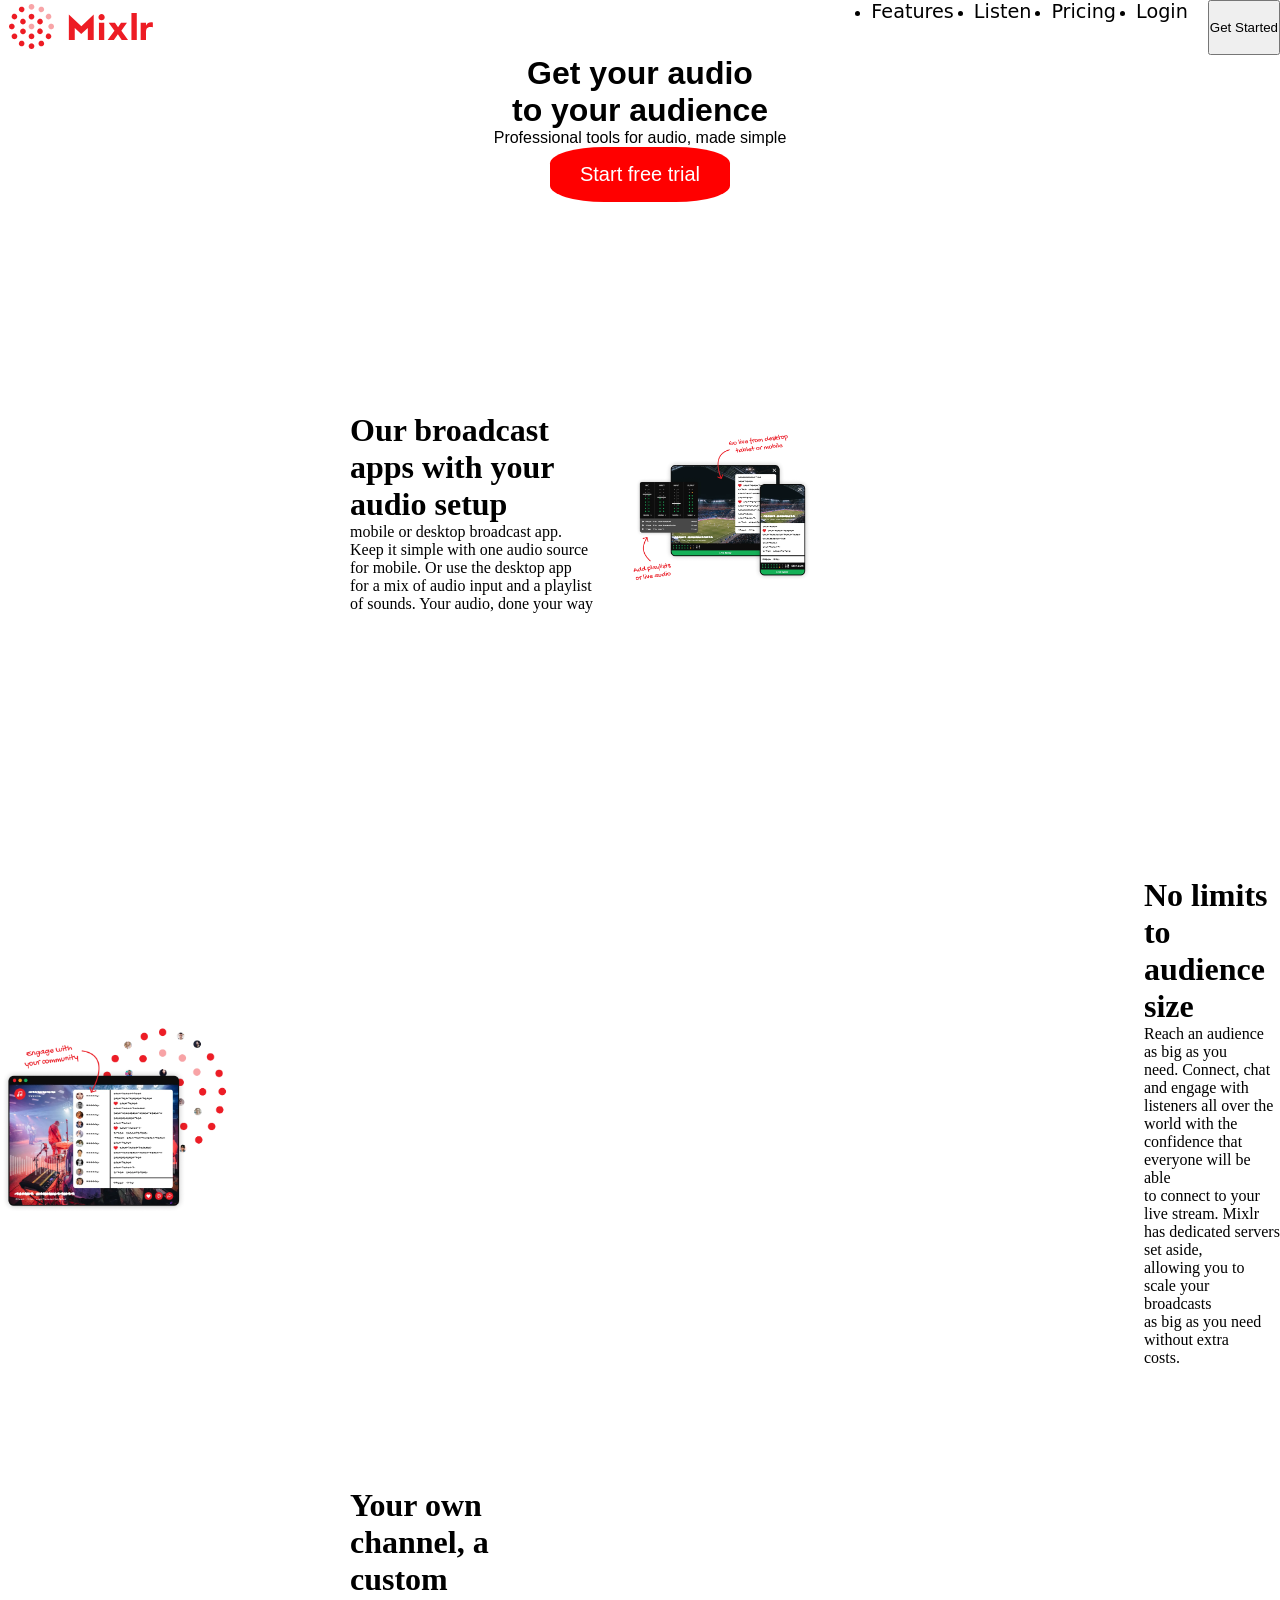
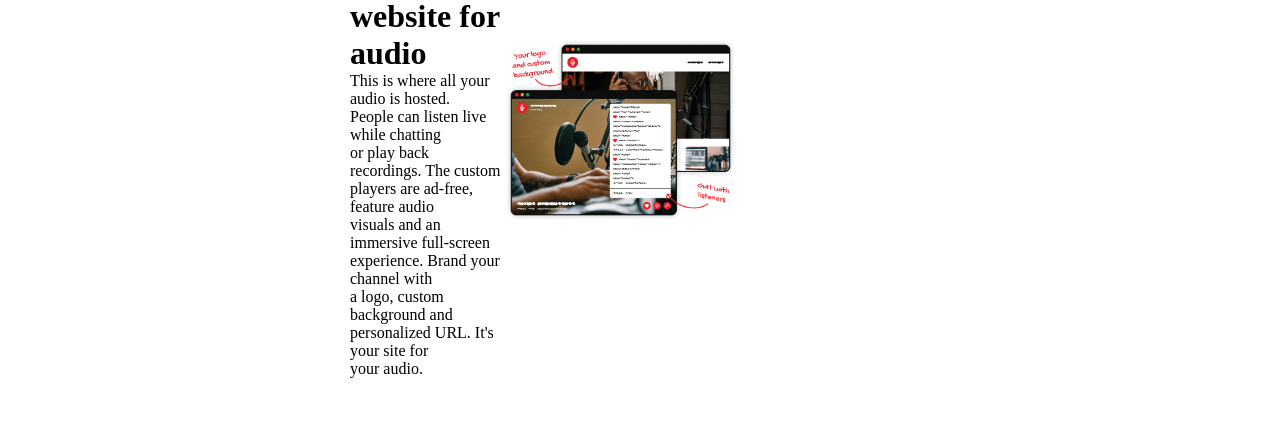
<file: index.html>
<!DOCTYPE html>
<html lang="en">
<head>
    <meta charset="UTF-8">
    <meta name="viewport" content="width=device-width, initial-scale=1.0">
    <title>Document</title> <link rel="stylesheet" href="mlx.css">
</head>
<body>
    <header>
        <nav>
            <img src="./mixlrrheader.png" alt="">
            <ul>
                <li><a href="">Features</a></li>
                <li><a href="">Listen</a></li>
                <li><a href="">Pricing</a></li>
                <li><a href="">Login</a></li>
                <button type="text"><i class></i>Get Started</button>
            </ul>
        </nav>
    </header>
    <div class="middle">
        <h1 class="unlimited">Get your audio <br>
            to your audience</h1>
        <p class="ps">Professional tools for audio, made simple</p>
            <button class="but">Start free trial</button>
        </div>
</main>
<main class="wen">
    <div class="text">
        <h1 class="Enjoy">Our broadcast apps with your audio setup</h1>
        <p class="tag">mobile or desktop broadcast app.</p>
        <p class="tag">Keep it simple with one audio source</p>
        <p class="tag">for mobile. Or use the desktop app</p>
        <p class="tag">for a mix of audio input and a playlist</p>
        <p class="tag">of sounds. Your audio, done your way</p>

    </div>
    <div class="live">
        <img src="./Go live.webp" alt="">

    </div>
</main>
<main class="wen">
    <div class="eng">
        <img src="./engage.webp" alt="">

    </div>
    <div class="text">
        <h1 class="Enjoy">No limits to <br>
            audience size</h1>
        <p class="tag">Reach an audience as big as you</p>
        <p class="tag">need. Connect, chat and engage with</p>
        <p class="tag">listeners all over the world with the</p>
        <p class="tag">confidence that everyone will be able</p>
        <p class="tag">to connect to your live stream. Mixlr</p>
        <p class="tag">has dedicated servers set aside,</p>
        <p class="tag">allowing you to scale your broadcasts</p>
        <p class="tag">as big as you need without extra</p>
        <p class="tag">costs.</p>

    </div>
    </main>
    <main class="wen">
        <div class="text">
            <h1 class="Enjoy"> Your own channel, a <br>
                 custom <br> website for <br> audio</h1>
                 <p class="tag">This is where all your audio is hosted.</p>
                 <p class="tag">People can listen live while chatting</p>
                 <p class="tag">or play back recordings. The custom</p>
                 <p class="tag">players are ad-free, feature audio</p>
                 <p class="tag">visuals and an immersive full-screen</p>
                 <p class="tag">experience. Brand your channel with</p>
                 <p class="tag">a logo, custom background and</p>
                 <p class="tag">personalized URL. It's your site for</p>
                 <p class="tag">your audio.</p>

        </div>
    <div class="log">
        <img src="./your logo.webp" alt="">
    </div>
    <div>


    </div>
</main>
    
</body>
</html>
</file>
<file: mlx.css>
* {
    padding: 0;
    margin: 0;

}
nav{
    display: flex;
    justify-content: space-between;
}
nav ul {
    display: flex;
    gap: 20px;
}
nav ul li a {
    text-decoration: none;
    font-weight: 400;
    font-family: system-ui, -apple-system, BlinkMacSystemFont, 'Segoe UI', Roboto, Oxygen, Ubuntu, Cantarell, 'Open Sans', 'Helvetica Neue', sans-serif;
    font-size: larger;
    color: black;
}
a:hover {
    color:red;
    cursor: pointer;}

    .middle{
        text-align: center;
        font-family: Arial, Helvetica, sans-serif;}

        .but{
            background-color: rgb(185, 0, 0);
        }
        .but{
            width: 180px;
            height: 55px;
            background-color: red;
            font-family: Arial, Helvetica, sans-serif;
            font-size: 20px;
            border-radius: 3px;
            color: white;
            border: none;
            border-radius: 30%;
        }

.eng img{
    width: 30%;
}
.live img{
    width: 30%;
}
.wen{
    width: 100%;
    height: 600px;
    margin-top: 10px;
    display: flex;
    justify-content: space-between;
    align-items: center;
}
.text{
    margin-left: 350px;
    
}

.log img{
    width: 30%;
}
</file>
